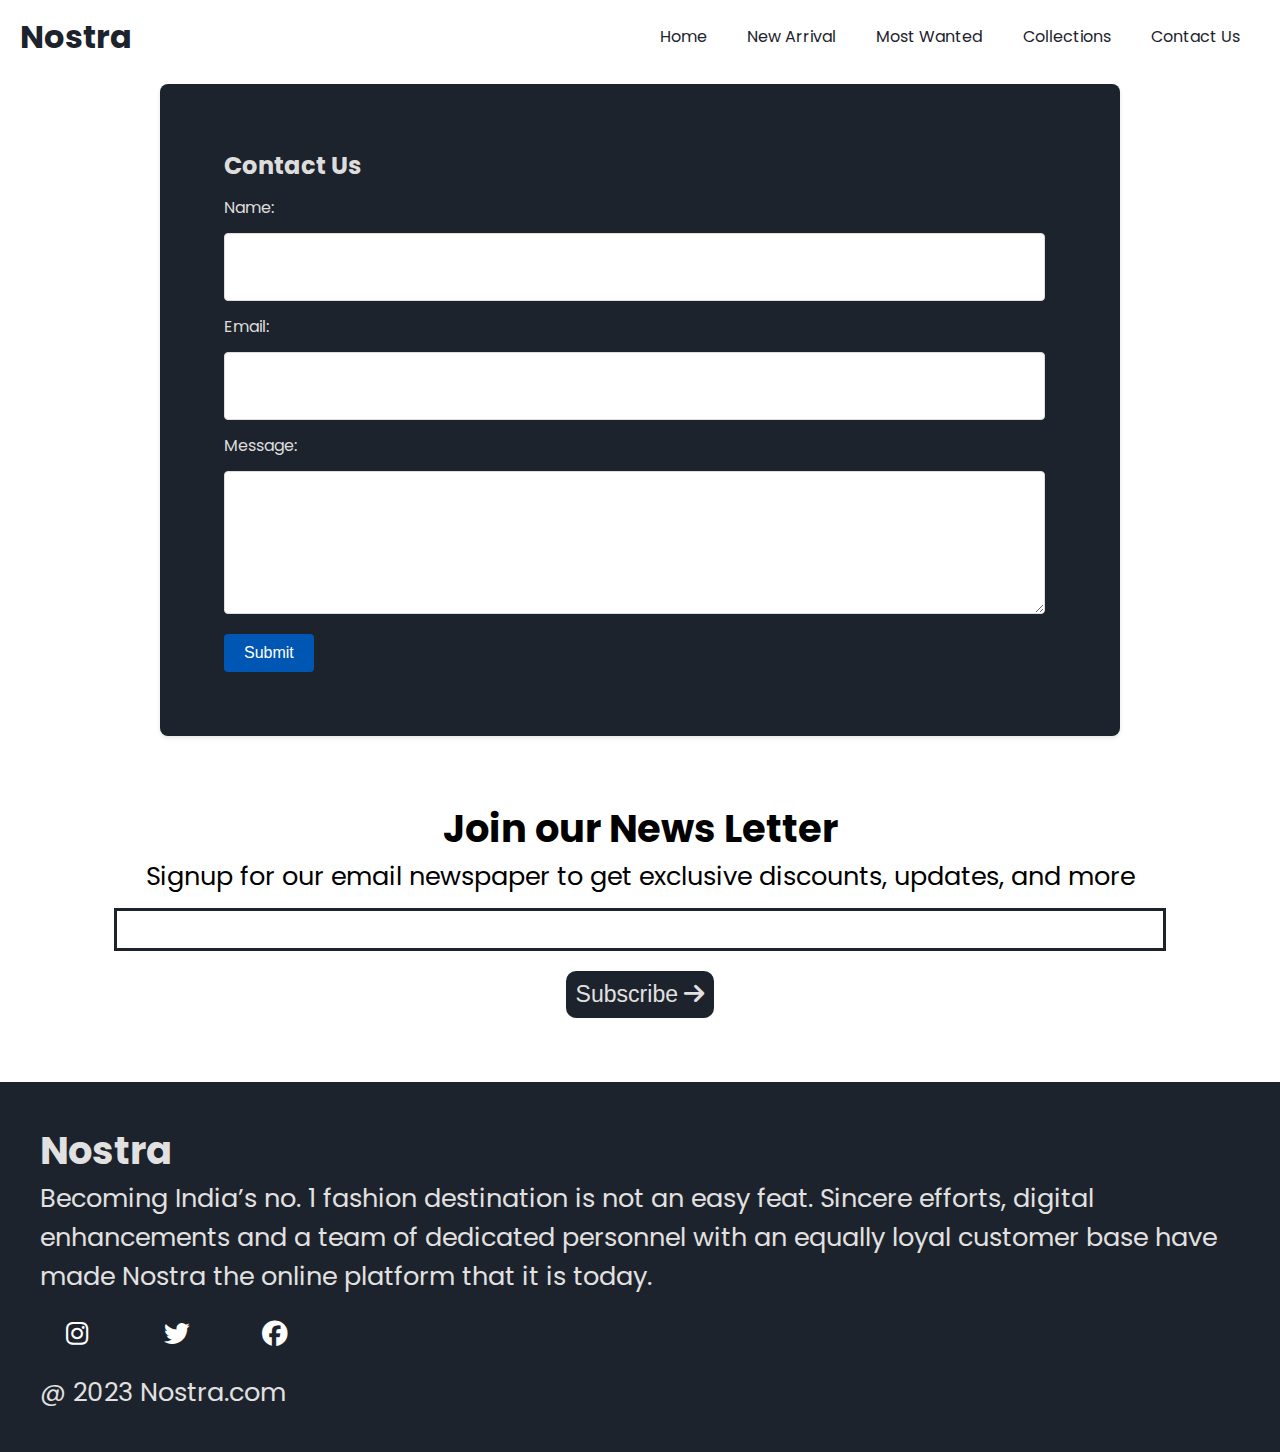
<file: contactus.html>
<!DOCTYPE html>
<html lang="en">
<head>
    <meta charset="UTF-8">
    <meta name="viewport" content="width=device-width, initial-scale=1.0">
    <title>Nostra</title>
    <!--Link CSS File-->
    <link rel="stylesheet" href="style.css">
    <!--Link Google Fonts-->
    <link rel="preconnect" href="https://fonts.googleapis.com">
    <link rel="preconnect" href="https://fonts.gstatic.com" crossorigin>
    <link href="https://fonts.googleapis.com/css2?family=Poppins:wght@400;500;700&display=swap" rel="stylesheet">

    <!--Link Font Awesome-->
    <link rel="stylesheet" href="https://cdnjs.cloudflare.com/ajax/libs/font-awesome/6.4.2/css/all.min.css">

</head>
<body>



    

   

        <!--Navigation Bar-->
        <nav class="navbar">
            <h1>Nostra</h1>
            <div class="navbar-links">
                <p class="navbar-link"><a href="./index.html">Home</a></p>
                <p class="navbar-link"><a href="./index.html">New Arrival</a></p>
                <p class="navbar-link"><a href="./index.html">Most Wanted</a></p>
                <p class="navbar-link"><a href="collections.html">Collections</a></p>
                <p class="navbar-link"><a href="./contactus.html">Contact Us</a></p>
            </div>
            

            <div class="navbar-menu-toggle">
                <i id="side-navbar-activate" class="fa-solid fa-bars"></i>
            </div>

            

            

        </nav>

        <!--Side Navbar-->

        <div class="side-navbar"> 
            <p style="text-align: right;">
                <i id="side-navbar-close" class="fa-solid fa-xmark"></i>
            </p>
            <div class="side-navbar-links">

                <p class="side-navbar-link"><a href="./index.html">Home</a></p>
                <p class="side-navbar-link"><a href="./index.html">New Arrival</a></p>
            <p class="side-navbar-link"><a href="./index.html">Most Wanted</a></p>
            <p class="side-navbar-link"><a href="./collections.html">Collections</a></p>
            <p class="side-navbar-link"><a href="./contactus.html">Contact Us</a></p>
            </div>
            
        </div>

        <div class="container">



  <div class="contact-form">
    <h2>Contact Us</h2>
    <form action="#" method="post">
      <label for="name">Name:</label>
      <input type="text" id="name" name="name" required>
      
      <label for="email">Email:</label>
      <input type="text" id="email" name="email" required>
      
      <label for="message">Message:</label>
      <textarea id="message" name="message" required></textarea>
      
      <input type="submit" value="Submit">
    </form>
  </div>

  </div>

       



   

  


    <div class="news">
        <h2>Join our News Letter</h2>
        <p style="text-align: center;">Signup for our email newspaper to get exclusive discounts, updates, and more</p>
        <div style="margin-top: 10px;">
        <input class="search">
    </div>
    <div>
        <button> Subscribe <i class="fa-solid fa-arrow-right"></i> </button>
    </div>
    </div>

    </div>

    <div class="footer">
        <div class="footer-container">
            <div class="footer-box-1">
                <h2 class="headingText">Nostra</h2>
                <p>Becoming India’s no. 1 fashion destination is not an easy feat. Sincere efforts, digital enhancements and a team of dedicated personnel with an equally loyal customer base have made Nostra the online platform that it is today. </p>
                <div class="footer-icon-container">
                    <i class="icon fa-brands fa-instagram" style="color: #ffffff;"></i>
                    <i class="icon fa-brands fa-twitter" style="color: #ffffff;"></i>
                    <i class="icon fa-brands fa-facebook" style="color: #ffffff;"></i>
                </div>
            </div>

            

        </div>

        <p class="subtitle">@ 2023 Nostra.com</p>
    </div>

   
    
    <!--Link Javascript File-->
    <script src="./contact.js"></script>
</body>
</html>
</file>
<file: style.css>
* {
    margin: 0px;
    padding: 0px;
}

html{
    scroll-behavior: smooth;
}



body {
    font-family: 'Poppins', sans-serif;
    
}


  body::-webkit-scrollbar {
    width: 0; 
  }
  
  

.offer-bar {
    background-color: #1D232C;
    color: #E2E1E1;
    padding: 5px;
    text-align: center;
    font-size: 1.5vw;
}

.container {
    padding-left: 15px;
    padding-right: 15px;
}

/* Main Navigation Bar*/
.navbar {
    display: flex;
    justify-content: space-between;
    color: #1D232C;
    align-items: center;
    position: sticky;
    top: 0px;
    background-color: white;
    padding-top: 1vw;
    padding-bottom: 1vw;
    padding-left: 20px;
    padding-right: 20px;
    z-index: 3;
}

.navbar-links {
    display: flex;
    width: 50%;
    justify-content: space-around;
    align-items: center;
    cursor: pointer;
}

.navbar-links a{
    text-decoration: none;
    color: #1D232C;
    cursor: pointer;
}

.navbar-links a:hover{
    text-decoration: underline;
    color: #1D232C;
    cursor: pointer;
}

.navbar-search {
    border: solid #1D232C 1px;
    border-radius: 10px;
    padding: 10px;
    display: flex;
    align-items: center;
    width: 95%;
}

.navbar-search input {
    border: none;
    width: 100%;
    background-color: transparent;
    
}

input:focus {
    outline: none;
}

.navbar-menu-toggle {
    display: none;
}

/*0 to 800px */

@media screen and (max-width:900px) {

    .navbar-menu-toggle {
        display: block;
    }

    .navbar-links {
        display: none;
    }

    

}

/* Side Navbar */
.side-navbar{
    position: fixed;
    top: 0;
    left: 0;
    width: 50%;
    height: 100%;
    background-color: #1D232C;
    color: #E2E1E1;
    margin-left: -60%;
    transition-duration: 1s;
    z-index: 10;
    padding: 20px;
  
}

.side-navbar-link{
    margin-bottom: 30px;
}

.side-navbar-links a{
    text-decoration: none;
    color: #E2E1E1;
}

.side-navbar-links a:hover{
    text-decoration: underline;
    color: #E2E1E1;
}

.side-navbar-search {
    border: solid #E2E1E1 1px;
    border-radius: 10px;
    padding: 10px;
    display: inline-block;
}

.side-navbar-search input {
    border: none;
    background: transparent;
}

/*Slider*/

.slider{
    overflow: hidden;
    display: flex;
    width: 100%;
    position: relative;
    
    border-radius: 5px;

}

.slider-image-container{
    display: flex;
    transition: 2s;
}

.slider-image{
    width: 100vw;
}

.slider-left-button{
    position: absolute;
    top: 35%;
    left: 5%;
    z-index: 1;
    cursor: pointer;
}

.slider-left-button i{
    font-size: 10vw;
    cursor: pointer;
    
}
.slider-right-button{
    position: absolute;
    top: 35%;
    right: 5%;
    cursor: pointer;
}
.slider-right-button i{
    font-size: 10vw;
    cursor: pointer;
}
.slider-content{
    position: absolute;
    color: white;
    text-align: center;
     width: 100%;
     top: 20%;
}
.slider-content h1{
    font-size: 5vw;
}
.slider-content button{
   padding-left: 20px;
   padding-right: 20px;
   padding-top: 10px;
   padding-bottom: 10px;
   margin-top: 10px;
   color: #1D232C;
   cursor: pointer;
}

/* Brands*/
.brands{
    display: flex;
    margin-top: 2vw;
    
    justify-content: space-between;
    
    
}

.brands-icon{
    width: 4vw;
    align-items: center;
    cursor: pointer;

}

.brands-item{
    display: flex;
    align-items: center;
    flex-direction: column;
    text-align: center;
    font-size: 2vw;
}

.servives-container-1
{
    margin-top: 5vw;
    margin-bottom: 2vw;
    display: flex;
    justify-content: space-between;
    align-items: center;
    font-size: 1.5vw;
}

.servives-container-2
{
    
    display: flex;
    justify-content: space-between;
    align-items: center;

    gap: 10px;
    font-size: 1vw;
    
}

.servives-container-2 div{
    border-radius: 5px;
    background-color: #F2F4F7;
    padding: 10px;
    
    

}

.new-arrival{
    display: flex;
    justify-content: space-between;
    margin-top: 2vw;
   
    
}

.new-arrival-container{
   position: relative;
   
    
}

.new-arrival-container img{
    border-radius: 2%;
    
     
 }
 

.overlay{
    border-radius: 2%;
    position: absolute;
    width: 100%;
    height: 100%;
    background-color: black;
    z-index: 2;
    top: 0;
    opacity: 0.6;
 }
 


.new-arrival button{
    padding-left: 10%;
    padding-right: 10%;
    padding-top: 5%;
    padding-bottom: 5%;
    margin-top: 10px;
    font-size: 1.2vw;
    color: #1D232C;
    border-radius: 10px;
    position: absolute;
    border: none;
    top: 50%;
    left: 18%;
    z-index: 2;
    cursor: pointer;
    

 }

 .most-wanted{
    display: flex;
    justify-content: space-between;
    margin-top: 2vw;
    overflow-x: scroll;
    gap: 20px;
    cursor: pointer;
   
    
}

.most-wanted-container{
   position: relative; 
}

.most-wanted img{
    border-radius: 2%;
    
     
 }

 .sale-overlay{
    position: absolute;
    top:3px;
    left: 3px;
    font-size: 2vw;
    background-color: red;
    color: white;
    padding-left: 10px;
    padding-right: 10px;
    border-radius: 10%;
 }

 .most-wanted::-webkit-scrollbar {
    appearance: none;
    
  }
   
.like-button{
    position: absolute;
    width: 15%;
    bottom: 12%;
    right: 5%;
}

.limited-offer{
    display: flex;
    justify-content: center;
    
    align-items: center;
    background-color: #1D232C;
    color: #E2E1E1;
    padding: 20px;
    font-size: 2vw;
}

.limited-offer img{
    width: 100%;
    height: 100%100%;
    cursor: pointer;
}

.limited-offer-text{
    padding: 5%;
}

.limited-offer button{
    padding-left: 5%;
    padding-right: 5%;
    padding-top: 2.5%;
    padding-bottom: 2.5%;
    margin-top: 10px;
    font-size: 1.2vw;
    color: #1D232C;
    border-radius: 10px;
    cursor: pointer;
    border: none;
    
}

 /* Scroll Animate */

 .initial-scroll-animate{
   
    transition: 3s;
 }

 .reveal-scroll-animate{
    opacity: 0;
 }

 .news{
    font-size: 2vw;
    margin-top: 5vw;
    display: flex;
    flex-direction: column;
    align-items: center;
}

.news input{
    padding: 11px;
    width: 80vw;
    margin-bottom: 10px;
    border: solid #1D232C 3px;

}

.news input:focus{
   outline: none;

}

.news button{
    cursor: pointer;
    margin-top: 10px;
    font-size: 1.8vw;
    color: #E2E1E1;
    background-color: #1D232C;
    border-radius: 10px;
    border: none;
    padding:10px
    
}
.news button:hover{
    opacity: 0.5;
}


 .icon{
    width: 40px;
    margin: 2vw;

}
.footer{
    font-size: 2vw;
    margin-top: 5vw;
    padding: 40px;
    background-color: #1D232C;
    color: #E2E1E1;
    box-sizing: border-box;
}

.footer-container{
   
    display: flex;
    align-items: center;
    flex-wrap: wrap;
}

.footer-box-1{
    display: flex;
    flex-direction: column;
  
}

.footer-box-2{
    display: flex;
}

/* Collections */

.divide-section{
    display: flex;
}

.filter-section{
    flex-basis: 25%;
    position: relative;
    font-size: 2vw;
}

.product-section{
    flex-basis: 75%;
    position: relative;
}

.vertical-line {
    border: none;
    border-left: 3px solid #1D232C; /* Adjust color and width as needed */
    height: 100%; /* Adjust height as needed */
    margin: 0 20px; /* Adjust margin as needed */
    position: absolute;
    top: 0px;
    right: 0px
    
  }

.filter-section-price,.filter-section-arrivals,.filter-section-occasion,.filter-section-colors{
    margin-top: 3vw;
    margin-bottom: 10px;
    
}

.product-section{
    padding: 10px;
}

.products{
    margin-top: 2vw;
    display: flex;
    flex-wrap: wrap;
    justify-content: space-between;
    font-size:1vw;
    cursor: pointer;
}



  .contact-form {
    background-color: #1D232C;
    color: #dddddd;
    border-radius: 8px;
    box-shadow: 0 2px 4px rgba(0, 0, 0, 0.1);
    width: 60vw;
    margin: auto;
    padding: 5vw;
    padding-right: 10vw;
    margin-top: 10px;
  }

  .contact-form h2 {
    margin-bottom: 1vw;
   
  }

  .contact-form label {
    display: block;
    margin-bottom: 1vw;
 
  }

  .contact-form input[type="text"],
  .contact-form textarea {
    width: 100%;
    padding: 2vw;
    border: 1px solid #dddddd;
    border-radius: 4px;
    margin-bottom: 1vw;
    font-size: 1vw;
    
  }

  .contact-form textarea {
    resize: vertical;
    height: 10vh;
  }

  .contact-form input[type="submit"] {
    
    color: #ffffff;
    border: none;
    border-radius: 4px;
    padding: 10px 20px;
    cursor: pointer;
    font-size: 16px;
    background-color: #0056b3;
  }

  .contact-form input[type="submit"]:hover {
    background-color: #0056b3;
    opacity:0.5;
  }
</file>
